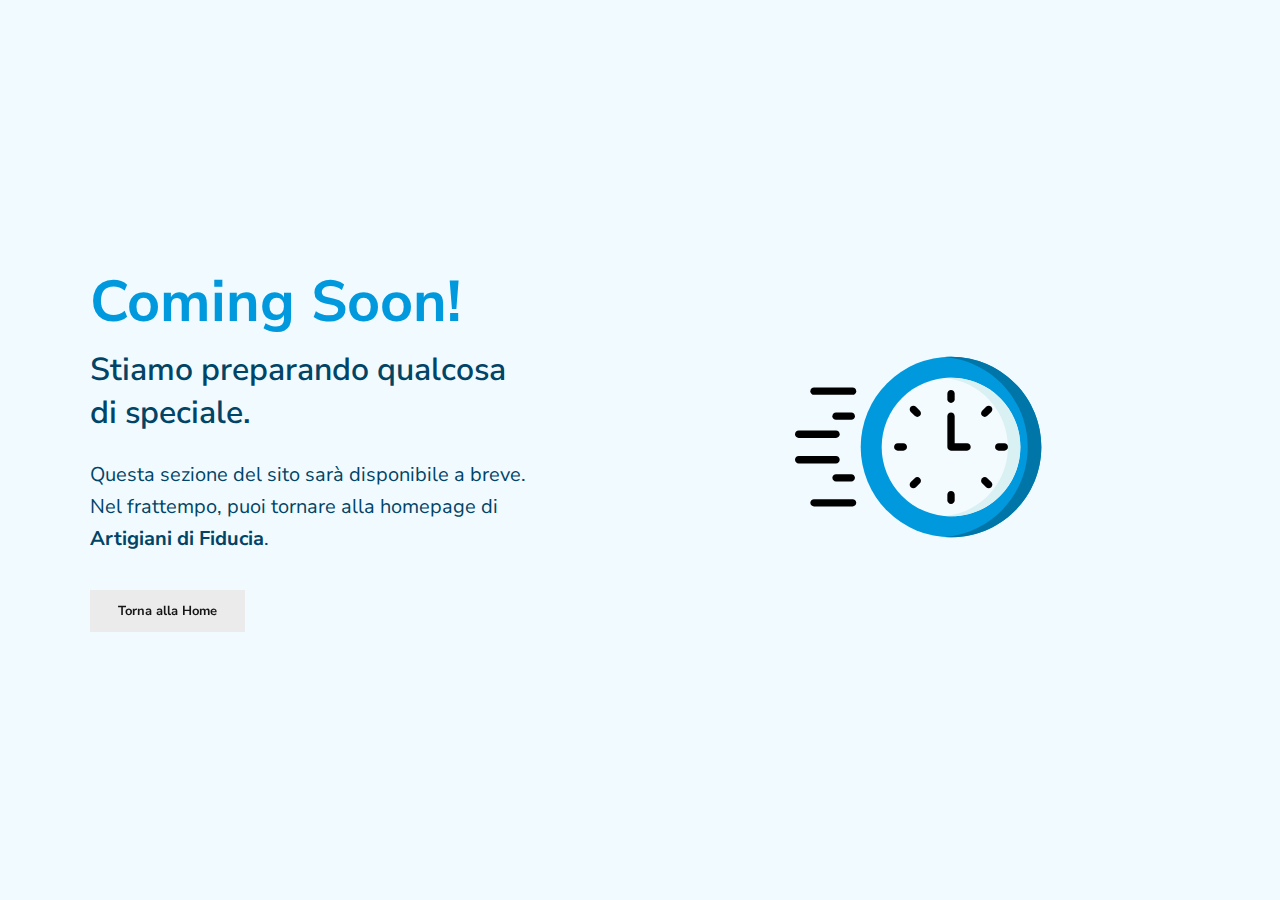
<file: coming-soon/index.html>
<!DOCTYPE html>
<html lang="it">

<head>
  <meta charset="UTF-8" />
  <meta name="viewport" content="width=device-width, initial-scale=1.0" />
  <title>Coming soon! – Artigiani di Fiducia</title>
  <link href="https://fonts.googleapis.com/css2?family=Nunito+Sans:wght@400;700&display=swap" rel="stylesheet">
  <link rel="stylesheet" href="/css/coming-soon.css" />
  <link rel="icon" href="/images/favicon.ico" type="image/x-icon">
</head>

<body>
  <div class="wrapper">
    <div class="content">
      <div class="text-area">
        <h1>Coming Soon!</h1>
        <h2>Stiamo preparando qualcosa di speciale.</h2>
        <p>
          Questa sezione del sito sarà disponibile a breve.<br>
          Nel frattempo, puoi tornare alla homepage di <strong>Artigiani di Fiducia</strong>.
        </p>
        <a href="/" class="button">Torna alla Home</a>
      </div>
      <div class="image-area">
        <!-- SVG inline clock preso dal tuo esempio precedente -->
        <svg xmlns="http://www.w3.org/2000/svg" id="coming_soon" viewBox="0 0 512 512" width="250" height="250"
          role="img" aria-labelledby="title">
          <title id="title">Orologio – Coming Soon</title>
          <g>
            <g>
              <circle cx="319.528" cy="256" fill="#0099DD" r="184.972" />
              <path d="m319.528 71.029c-4.682 0-9.322.178-13.917.52
                   95.656 7.115 171.055 86.976 171.055 184.451
                   s-75.399 177.336-171.055 184.452
                   c4.595.342 9.235.52 13.917.52
                   102.157-.001 184.972-82.815 184.972-184.972
                   s-82.815-184.971-184.972-184.971z" fill="#0075A8" />
              <circle cx="319.528" cy="256" fill="#F4FBFF" r="142.033" />
              <path d="m319.528 113.967c-4.321 0-8.594.204-12.817.582
                   72.435 6.48 129.215 67.33 129.215 141.451
                   s-56.78 134.97-129.215 141.451
                   c4.223.377 8.496.582 12.817.582
                   78.443 0 142.033-63.59 142.033-142.032
                   0-78.444-63.59-142.034-142.033-142.034z" fill="#DAF1F4" />
              <g fill="#000000">
                <path
                  d="m38.872 149.21h79.098c4.142 0 7.5-3.357 7.5-7.5s-3.358-7.5-7.5-7.5h-79.098c-4.142 0-7.5 3.357-7.5 7.5s3.357 7.5 7.5 7.5z" />
                <path
                  d="m115.258 185.317h-31.246c-4.142 0-7.5 3.357-7.5 7.5s3.358 7.5 7.5 7.5h31.246c4.142 0 7.5-3.357 7.5-7.5s-3.358-7.5-7.5-7.5z" />
                <path
                  d="m7.5 237.327h76.512c4.142 0 7.5-3.357 7.5-7.5s-3.358-7.5-7.5-7.5h-76.512c-4.142 0-7.5 3.357-7.5 7.5s3.358 7.5 7.5 7.5z" />
                <path
                  d="m125.47 370.289c0-4.143-3.358-7.5-7.5-7.5h-79.098c-4.142 0-7.5 3.357-7.5 7.5s3.358 7.5 7.5 7.5h79.098c4.142 0 7.5-3.357 7.5-7.5z" />
                <path
                  d="m115.258 311.683h-31.246c-4.142 0-7.5 3.357-7.5 7.5s3.358 7.5 7.5 7.5h31.246c4.142 0 7.5-3.357 7.5-7.5s-3.358-7.5-7.5-7.5z" />
                <path
                  d="m91.512 282.173c0-4.143-3.358-7.5-7.5-7.5h-76.512c-4.142 0-7.5 3.357-7.5 7.5s3.358 7.5 7.5 7.5h76.512c4.142 0 7.5-3.357 7.5-7.5z" />
                <path
                  d="m319.529 165.83c4.143 0 7.5-3.357 7.5-7.5v-11.448c0-4.143-3.357-7.5-7.5-7.5s-7.5 3.357-7.5 7.5v11.448c0 4.143 3.357 7.5 7.5 7.5z" />
                <path
                  d="m401.99 173.538c-2.93-2.928-7.678-2.928-10.607 0l-8.095 8.095c-2.929 2.93-2.929 7.678 0 10.607 2.931 2.929 7.678 2.928 10.607 0l8.095-8.095c2.928-2.929 2.928-7.677 0-10.607z" />
                <path
                  d="m417.199 248.5c-4.143 0-7.5 3.357-7.5 7.5s3.357 7.5 7.5 7.5h11.447c4.143 0 7.5-3.357 7.5-7.5s-3.357-7.5-7.5-7.5z" />
                <path
                  d="m393.895 319.759c-2.93-2.928-7.678-2.928-10.607 0-2.929 2.93-2.929 7.678 0 10.607l8.095 8.095c2.931 2.929 7.678 2.928 10.607 0 2.929-2.93 2.929-7.678 0-10.607z" />
                <path
                  d="m312.029 353.67v11.447c0 4.143 3.357 7.5 7.5 7.5s7.5-3.357 7.5-7.5v-11.447c0-4.143-3.357-7.5-7.5-7.5s-7.5 3.358-7.5 7.5z" />
                <path
                  d="m245.162 319.759-8.095 8.095c-2.929 2.93-2.929 7.678 0 10.607 2.93 2.929 7.678 2.928 10.606 0l8.095-8.095c2.929-2.93 2.929-7.678 0-10.607-2.928-2.928-7.677-2.928-10.606 0z" />
                <path
                  d="m210.411 248.5c-4.142 0-7.5 3.357-7.5 7.5s3.358 7.5 7.5 7.5h11.448c4.142 0 7.5-3.357 7.5-7.5s-3.358-7.5-7.5-7.5z" />
                <path
                  d="m255.769 181.633-8.095-8.095c-2.929-2.928-7.678-2.928-10.606 0-2.929 2.93-2.929 7.678 0 10.607l8.095 8.095c2.93 2.929 7.678 2.928 10.606 0 2.929-2.929 2.929-7.677 0-10.607z" />
                <path
                  d="m359.859 256c0-4.143-3.357-7.5-7.5-7.5h-25.33v-55.684c0-4.143-3.357-7.5-7.5-7.5s-7.5 3.357-7.5 7.5v63.184c0 4.143 3.357 7.5 7.5 7.5h32.83c4.142 0 7.5-3.357 7.5-7.5z" />
              </g>
            </g>
          </g>
        </svg>
      </div>
    </div>
  </div>
</body>

</html>
</file>
<file: css/coming-soon.css>
/* reset e box-sizing */
* {
  margin: 0;
  padding: 0;
  box-sizing: border-box;
}

/* corpo e font */
html, body {
  height: 100%;
  font-family: 'Nunito Sans', sans-serif;
  background-color: #f0faff;
  color: #004466;
  overflow: hidden;
}

/* wrapper per centrare */
.wrapper {
  display: flex;
  justify-content: center;
  align-items: center;
  height: 100%;
  padding: 40px 20px;
}

/* layout content due colonne */
.content {
  display: flex;
  flex-direction: row;
  align-items: center;
  justify-content: space-between;
  max-width: 1100px;
  width: 100%;
  gap: 40px;
  flex-wrap: wrap;
}

/* colonna testo */
.text-area {
  max-width: 440px;
  flex: 1;
}

.text-area h1 {
  font-size: 3.6rem;
  line-height: 1.2;
  font-weight: 700;
  margin-bottom: 10px;
  color: #0099dd;
}

.text-area h2 {
  font-size: 2rem;
  font-weight: 600;
  margin-bottom: 25px;
}

.text-area p {
  font-size: 1.25rem;
  line-height: 1.6;
  margin-bottom: 35px;
}

/* bottone home */
.button {
  display: inline-block;
  text-align: center;
  font-weight: 700;
  text-decoration: none;
  font-size: 13px;
  line-height: 24px;
  border-radius: 0;
  border: 0;
  cursor: pointer;
  position: relative;
  z-index: 0;
  transition: background 0.4s, border-color 0.4s, color 0.4s;
  padding: 9px 28px;
  background-color: #ebebeb;
  color: #151515;
  border-color: #ebebeb;
}

.button::before {
  content: '';
  position: absolute;
  top: 0;
  left: 0;
  width: 100%;
  height: 100%;
  background: #0099dd;
  z-index: -1;
  opacity: 0;
  transform: scale3d(0.7, 1, 1);
  transition: transform 0.4s, opacity 0.4s;
}

.button:hover::before {
  opacity: 1;
  transform: scale3d(1, 1, 1);
}

.button:hover {
  color: #fff;
  border-color: #0099dd;
}

/* colonna immagine */
.image-area {
  flex: 1;
  max-width: 540px;
  min-width: 280px;
  text-align: center;
}

.image-area svg#coming_soon {
  width: 100%;
  max-width: 250px;
  height: auto;
}

/* responsive */
@media (max-width: 768px) {
  .content {
    flex-direction: column;
    align-items: center;
    text-align: center;
    gap: 30px;
  }

  .text-area h1 {
    font-size: 2.4rem;
  }

  .text-area h2 {
    font-size: 1.5rem;
  }

  .text-area p {
    font-size: 1rem;
  }

  .button {
    font-size: 1rem;
    padding: 14px 28px;
  }
}
</file>
